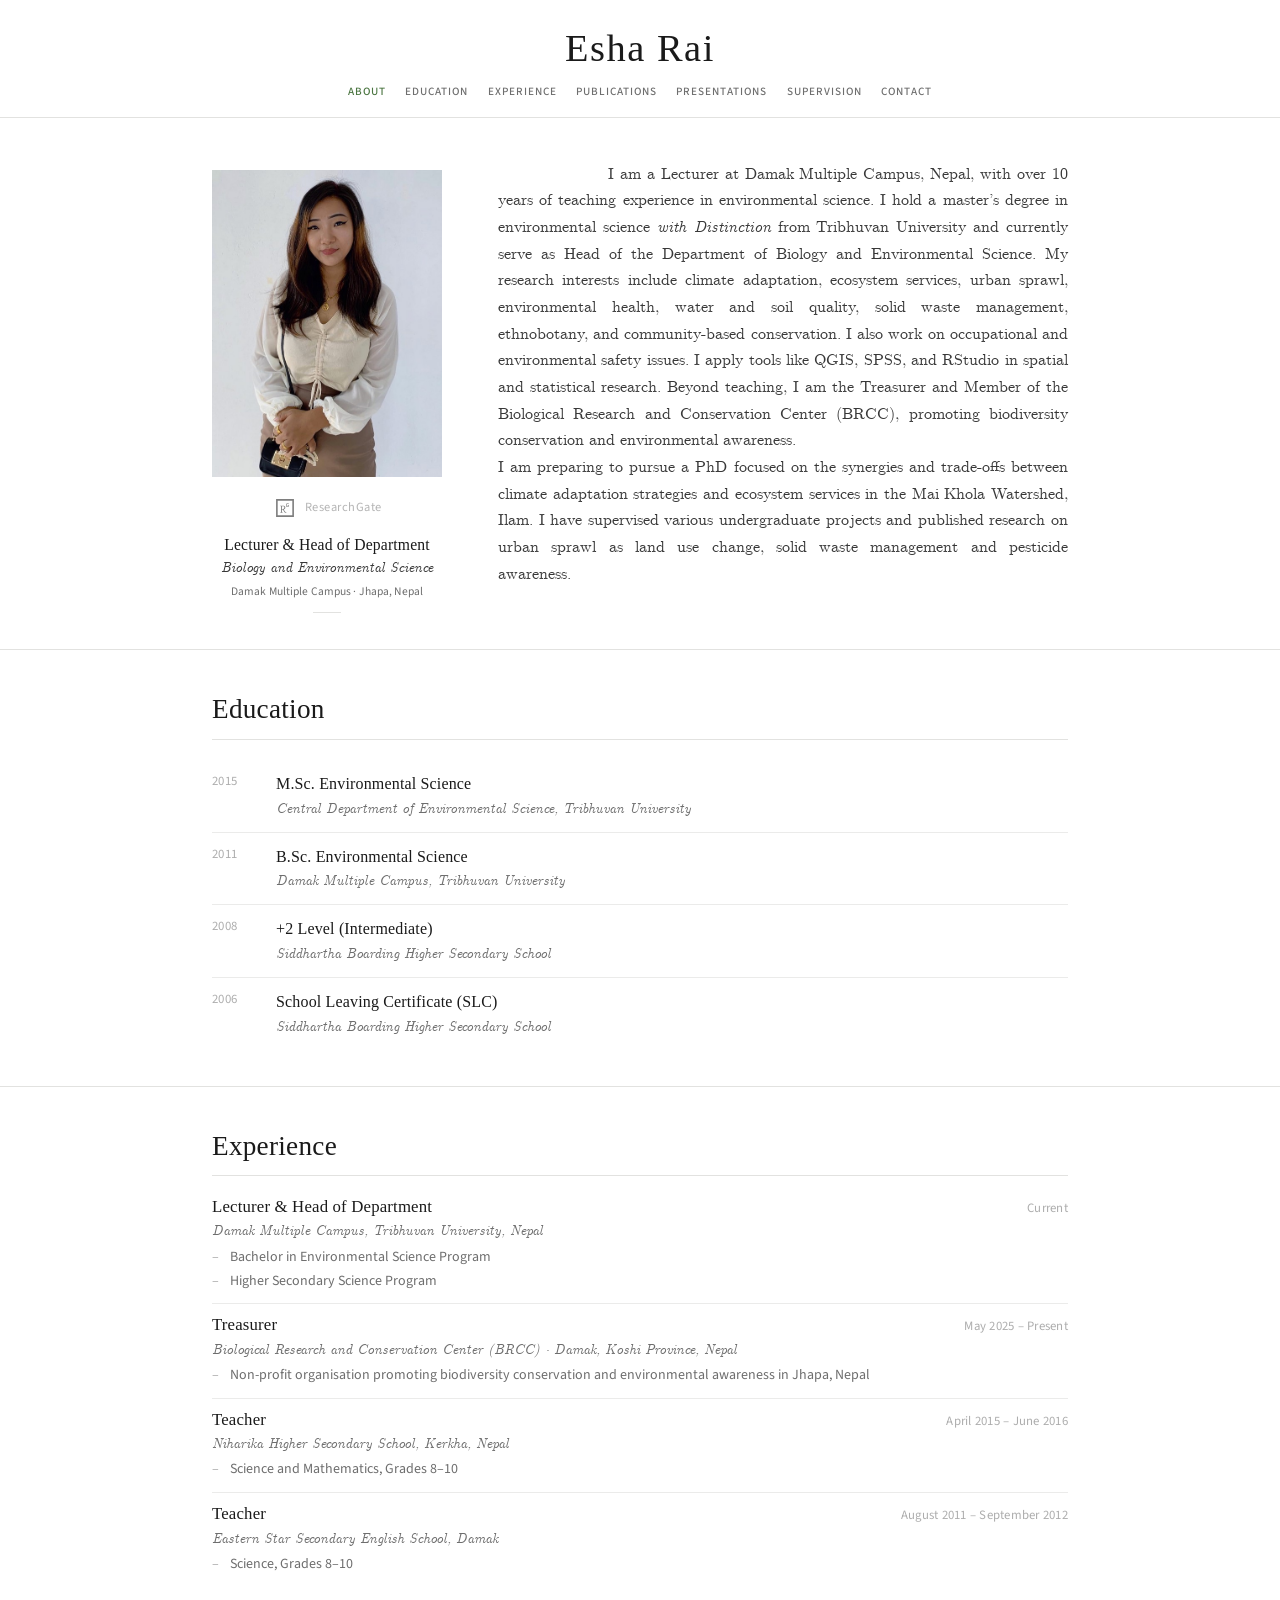
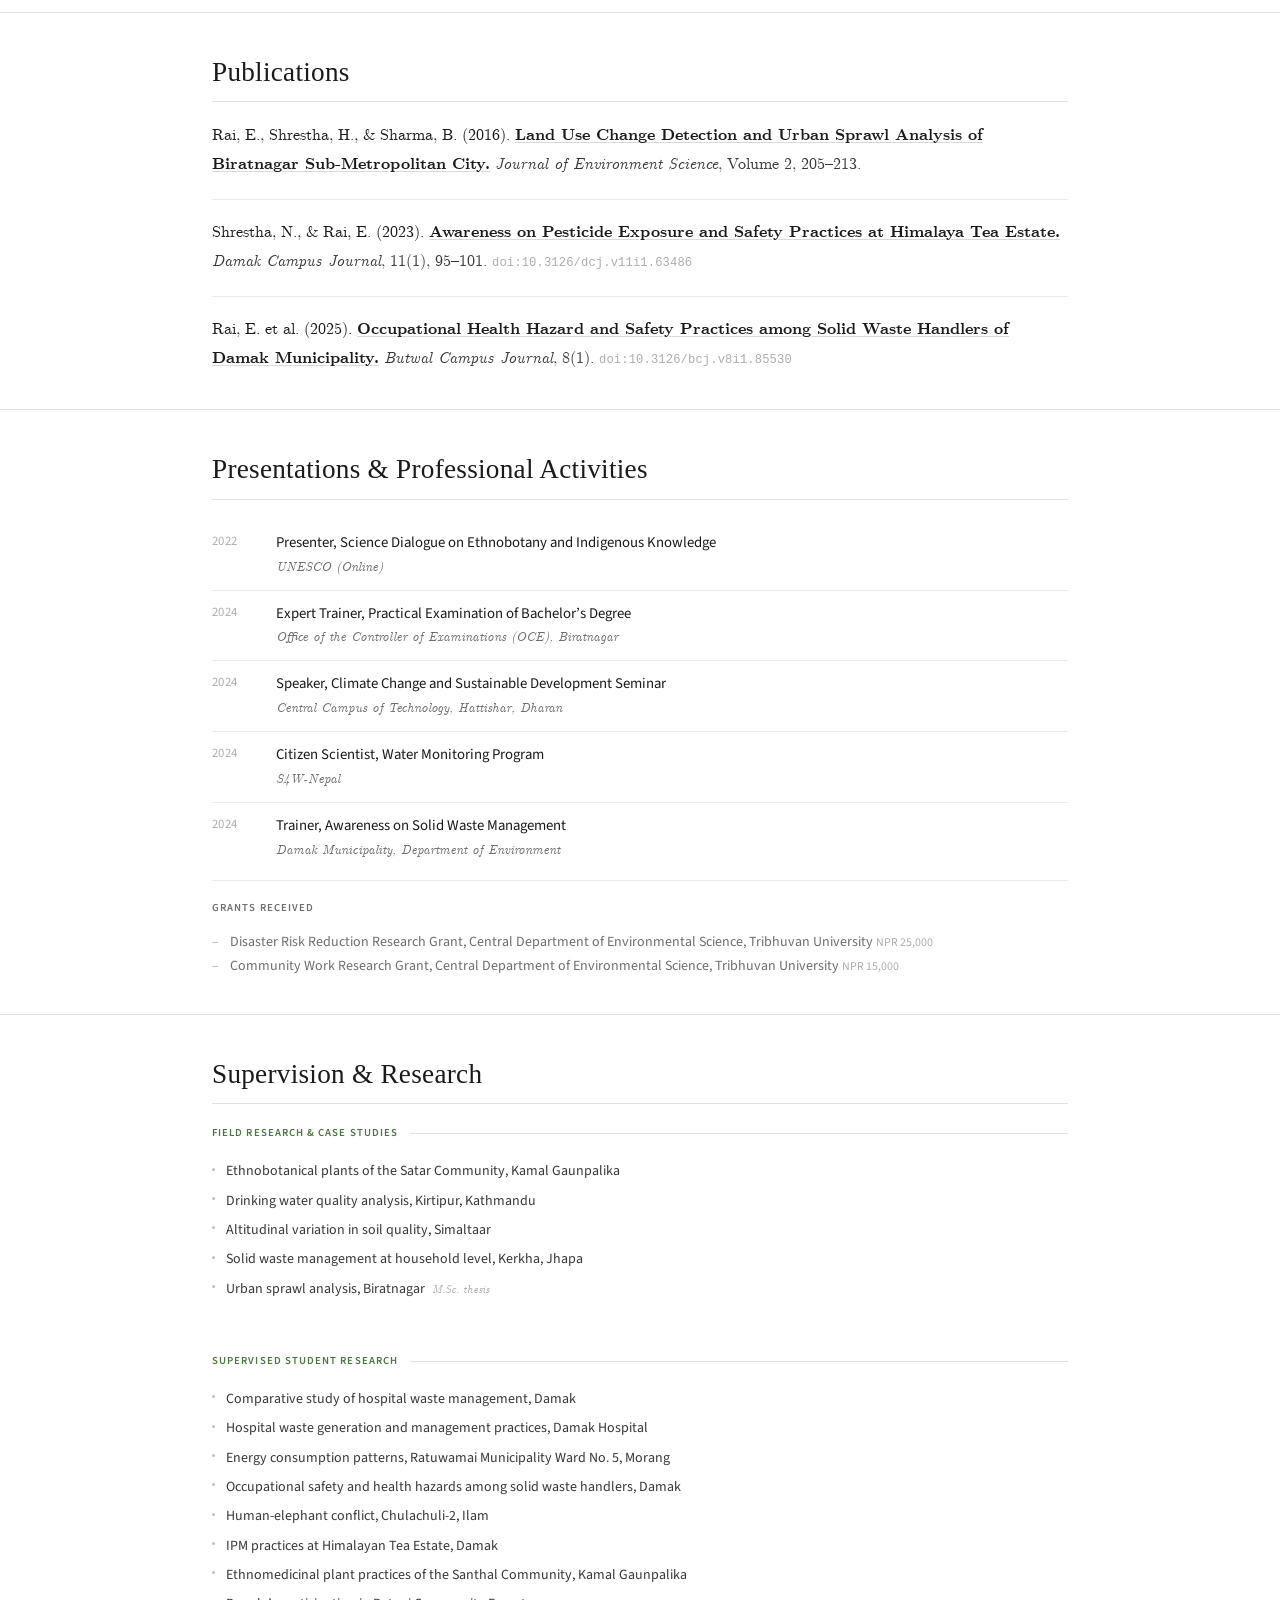
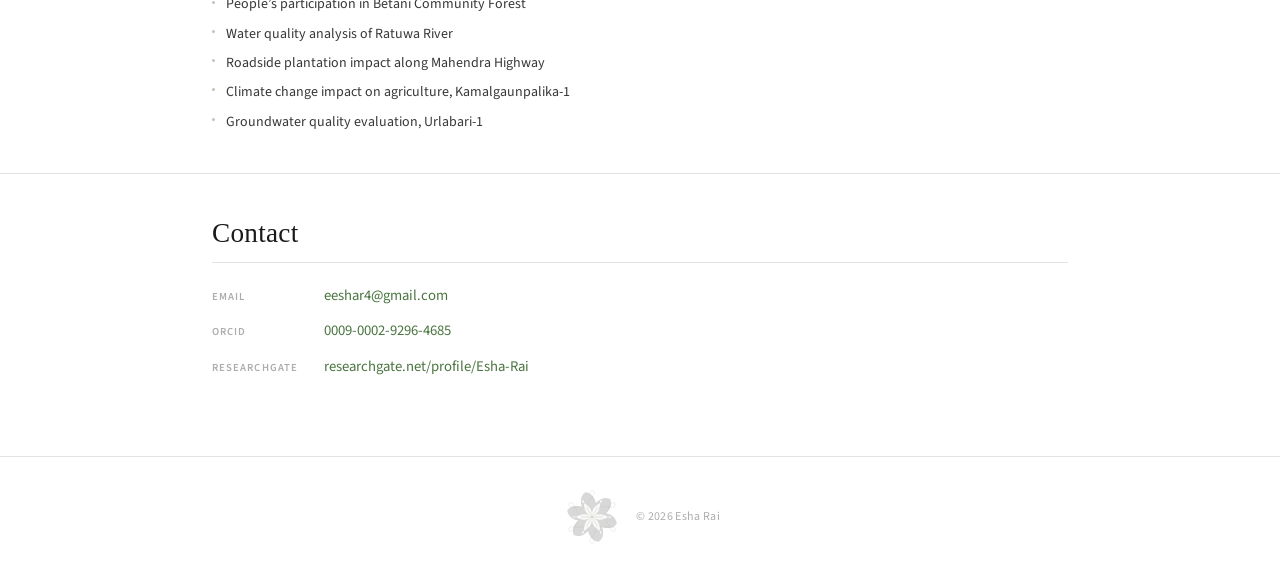
<file: index.html>
<!doctype html>
<html lang="en">
  <head>
    <meta charset="UTF-8" />
    <meta name="viewport" content="width=device-width, initial-scale=1.0" />
    <title>Esha Rai</title>
    <link rel="preconnect" href="https://fonts.googleapis.com" />
    <link rel="preconnect" href="https://fonts.gstatic.com" crossorigin />
    <link
      href="https://fonts.googleapis.com/css2?family=EB+Garamond:ital,wght@0,400;0,500;1,400;1,500&family=Source+Sans+3:ital,wght@0,300;0,400;0,600;1,300;1,400&display=swap"
      rel="stylesheet"
    />
    <link rel="icon" type="image/svg+xml" href="icon.svg" />
    <link rel="stylesheet" href="style.css" />
  </head>
  <body>
    <header id="site-header">
      <div class="header-inner">
        <h1 class="site-name">Esha Rai</h1>
        <nav id="navbar" aria-label="Main navigation">
          <button
            class="nav-toggle"
            id="navToggle"
            aria-label="Toggle menu"
            aria-expanded="false"
          >
            <span></span><span></span><span></span>
          </button>
          <ul class="nav-links" id="navLinks">
            <li><a href="#about">About</a></li>
            <li><a href="#education">Education</a></li>
            <li><a href="#experience">Experience</a></li>
            <li><a href="#publications">Publications</a></li>
            <li><a href="#presentations">Presentations</a></li>
            <li><a href="#supervision">Supervision</a></li>
            <li><a href="#contact">Contact</a></li>
          </ul>
        </nav>
      </div>
    </header>

    <section id="about" class="about-section">
      <div class="about-inner">
        <div class="about-sidebar fade-in">
          <div class="about-photo">
            <img
              src="image.jpg"
              alt="Esha Rai"
              onerror="this.parentElement.classList.add('no-photo')"
            />
          </div>
          <div class="about-identity">
            <a
              href="https://www.researchgate.net/profile/Esha-Rai"
              target="_blank"
              rel="noopener"
              class="rg-link"
              aria-label="ResearchGate Profile"
            >
              <img src="./assets/rg_icon.svg" alt="" class="rg-icon" />
              <span class="rg-label">ResearchGate</span>
            </a>
            <p class="about-role-title">Lecturer &amp; Head of Department</p>
            <p class="about-role-dept">Biology and Environmental Science</p>
            <p class="about-role-inst">
              Damak Multiple Campus &middot; Jhapa, Nepal
            </p>
          </div>
        </div>

        <div class="about-text fade-in fade-delay">
          <p class="about-bio" style="text-indent: 110px">
            I am a Lecturer at Damak Multiple Campus, Nepal, with over 10 years
            of teaching experience in environmental science. I hold a master’s
            degree in environmental science <em>with Distinction</em> from
            Tribhuvan University and currently serve as Head of the Department
            of Biology and Environmental Science. My research interests include
            climate adaptation, ecosystem services, urban sprawl, environmental
            health, water and soil quality, solid waste management, ethnobotany,
            and community-based conservation. I also work on occupational and
            environmental safety issues. I apply tools like QGIS, SPSS, and
            RStudio in spatial and statistical research. Beyond teaching, I am
            the Treasurer and Member of the Biological Research and Conservation
            Center (BRCC), promoting biodiversity conservation and environmental
            awareness.<br />
            I am preparing to pursue a PhD focused on the synergies and
            trade-offs between climate adaptation strategies and ecosystem
            services in the Mai Khola Watershed, Ilam. I have supervised various
            undergraduate projects and published research on urban sprawl as
            land use change, solid waste management and pesticide awareness.
          </p>
          <!--
          <p class="about-bookshelf">
            I like to read sometimes &mdash; here is my
            <a href="shelf\index.html">bookshelf</a>.
          </p>
          -->
        </div>
      </div>
    </section>

    <hr class="section-rule" />

    <section id="education" class="section">
      <div class="container">
        <h2 class="section-title fade-in">Education</h2>
        <table class="data-table fade-in">
          <tbody>
            <tr>
              <td class="col-year">2015</td>
              <td>
                <strong>M.Sc. Environmental Science</strong>
                <br />
                <span class="inst-name"
                  >Central Department of Environmental Science, Tribhuvan
                  University</span
                >
              </td>
            </tr>
            <tr>
              <td class="col-year">2011</td>
              <td>
                <strong>B.Sc. Environmental Science</strong><br />
                <span class="inst-name"
                  >Damak Multiple Campus, Tribhuvan University</span
                >
              </td>
            </tr>
            <tr>
              <td class="col-year">2008</td>
              <td>
                <strong>+2 Level (Intermediate)</strong><br />
                <span class="inst-name"
                  >Siddhartha Boarding Higher Secondary School</span
                >
              </td>
            </tr>
            <tr>
              <td class="col-year">2006</td>
              <td>
                <strong>School Leaving Certificate (SLC)</strong><br />
                <span class="inst-name"
                  >Siddhartha Boarding Higher Secondary School</span
                >
              </td>
            </tr>
          </tbody>
        </table>
      </div>
    </section>

    <hr class="section-rule" />

    <section id="experience" class="section">
      <div class="container">
        <h2 class="section-title fade-in">Experience</h2>

        <div class="exp-item fade-in">
          <div class="exp-header">
            <span class="exp-role">Lecturer &amp; Head of Department</span>
            <span class="exp-date">Current</span>
          </div>
          <p class="exp-place">
            Damak Multiple Campus, Tribhuvan University, Nepal
          </p>
          <ul class="plain-list">
            <li>Bachelor in Environmental Science Program</li>
            <li>Higher Secondary Science Program</li>
          </ul>
        </div>

        <div class="exp-item fade-in">
          <div class="exp-header">
            <span class="exp-role">Treasurer</span>
            <span class="exp-date">May 2025 &ndash; Present</span>
          </div>
          <p class="exp-place">
            Biological Research and Conservation Center (BRCC) &middot; Damak,
            Koshi Province, Nepal
          </p>
          <ul class="plain-list">
            <li>
              Non-profit organisation promoting biodiversity conservation and
              environmental awareness in Jhapa, Nepal
            </li>
          </ul>
        </div>

        <div class="exp-item fade-in">
          <div class="exp-header">
            <span class="exp-role">Teacher</span>
            <span class="exp-date">April 2015 &ndash; June 2016</span>
          </div>
          <p class="exp-place">
            Niharika Higher Secondary School, Kerkha, Nepal
          </p>
          <ul class="plain-list">
            <li>Science and Mathematics, Grades 8&ndash;10</li>
          </ul>
        </div>

        <div class="exp-item fade-in">
          <div class="exp-header">
            <span class="exp-role">Teacher</span>
            <span class="exp-date">August 2011 &ndash; September 2012</span>
          </div>
          <p class="exp-place">Eastern Star Secondary English School, Damak</p>
          <ul class="plain-list">
            <li>Science, Grades 8&ndash;10</li>
          </ul>
        </div>
      </div>
    </section>

    <hr class="section-rule" />

    <section id="publications" class="section">
      <div class="container">
        <h2 class="section-title fade-in">Publications</h2>

        <div class="pub-list">
          <div class="pub-item fade-in">
            <p class="pub-ref">
              <span class="pub-authors"
                >Rai, E., Shrestha, H., &amp; Sharma, B. (2016).</span
              >
              <a href="#" target="_blank" rel="noopener"
                >Land Use Change Detection and Urban Sprawl Analysis of
                Biratnagar Sub-Metropolitan City.</a
              >
              <em>Journal of Environment Science</em>, Volume 2, 205&ndash;213.
            </p>
          </div>

          <div class="pub-item fade-in">
            <p class="pub-ref">
              <span class="pub-authors"
                >Shrestha, N., &amp; Rai, E. (2023).</span
              >
              <a
                href="https://doi.org/10.3126/dcj.v11i1.63486"
                target="_blank"
                rel="noopener"
                >Awareness on Pesticide Exposure and Safety Practices at
                Himalaya Tea Estate.</a
              >
              <em>Damak Campus Journal</em>, 11(1), 95&ndash;101.
              <span class="pub-doi">doi:10.3126/dcj.v11i1.63486</span>
            </p>
          </div>

          <div class="pub-item fade-in">
            <p class="pub-ref">
              <span class="pub-authors">Rai, E. et al. (2025).</span>
              <a
                href="https://doi.org/10.3126/bcj.v8i1.85530"
                target="_blank"
                rel="noopener"
                >Occupational Health Hazard and Safety Practices among Solid
                Waste Handlers of Damak Municipality.</a
              >
              <em>Butwal Campus Journal</em>, 8(1).
              <span class="pub-doi">doi:10.3126/bcj.v8i1.85530</span>
            </p>
          </div>
        </div>
      </div>
    </section>

    <hr class="section-rule" />

    <section id="presentations" class="section">
      <div class="container">
        <h2 class="section-title fade-in">
          Presentations &amp; Professional Activities
        </h2>

        <table class="data-table fade-in">
          <tbody>
            <tr>
              <td class="col-year">2022</td>
              <td>
                Presenter, Science Dialogue on Ethnobotany and Indigenous
                Knowledge<br />
                <span class="sub-text">UNESCO (Online)</span>
              </td>
            </tr>
            <tr>
              <td class="col-year">2024</td>
              <td>
                Expert Trainer, Practical Examination of Bachelor&rsquo;s
                Degree<br />
                <span class="sub-text"
                  >Office of the Controller of Examinations (OCE),
                  Biratnagar</span
                >
              </td>
            </tr>
            <tr>
              <td class="col-year">2024</td>
              <td>
                Speaker, Climate Change and Sustainable Development Seminar<br />
                <span class="sub-text"
                  >Central Campus of Technology, Hattishar, Dharan</span
                >
              </td>
            </tr>
            <tr>
              <td class="col-year">2024</td>
              <td>
                Citizen Scientist, Water Monitoring Program<br />
                <span class="sub-text">S4W-Nepal</span>
              </td>
            </tr>
            <tr>
              <td class="col-year">2024</td>
              <td>
                Trainer, Awareness on Solid Waste Management<br />
                <span class="sub-text"
                  >Damak Municipality, Department of Environment</span
                >
              </td>
            </tr>
          </tbody>
        </table>

        <div class="grants-block fade-in">
          <h3 class="grants-heading">Grants Received</h3>
          <ul class="plain-list">
            <li>
              Disaster Risk Reduction Research Grant, Central Department of
              Environmental Science, Tribhuvan University
              <span class="grant-amount">NPR 25,000</span>
            </li>
            <li>
              Community Work Research Grant, Central Department of Environmental
              Science, Tribhuvan University
              <span class="grant-amount">NPR 15,000</span>
            </li>
          </ul>
        </div>
      </div>
    </section>

    <hr class="section-rule" />

    <section id="supervision" class="section">
      <div class="container">
        <h2 class="section-title fade-in">Supervision &amp; Research</h2>

        <div class="research-record fade-in">
          <div class="research-group">
            <h3 class="research-group-label">
              Field Research &amp; Case Studies
            </h3>
            <ul class="research-list">
              <li>
                Ethnobotanical plants of the Satar Community, Kamal Gaunpalika
              </li>
              <li>Drinking water quality analysis, Kirtipur, Kathmandu</li>
              <li>Altitudinal variation in soil quality, Simaltaar</li>
              <li>Solid waste management at household level, Kerkha, Jhapa</li>
              <li>
                Urban sprawl analysis, Biratnagar
                <span class="research-note">M.Sc. thesis</span>
              </li>
            </ul>
          </div>

          <div class="research-divider"></div>

          <div class="research-group">
            <h3 class="research-group-label">Supervised Student Research</h3>
            <ul class="research-list research-list--wide">
              <li>Comparative study of hospital waste management, Damak</li>
              <li>
                Hospital waste generation and management practices, Damak
                Hospital
              </li>
              <li>
                Energy consumption patterns, Ratuwamai Municipality Ward No. 5,
                Morang
              </li>
              <li>
                Occupational safety and health hazards among solid waste
                handlers, Damak
              </li>
              <li>Human-elephant conflict, Chulachuli-2, Ilam</li>
              <li>IPM practices at Himalayan Tea Estate, Damak</li>
              <li>
                Ethnomedicinal plant practices of the Santhal Community, Kamal
                Gaunpalika
              </li>
              <li>People&rsquo;s participation in Betani Community Forest</li>
              <li>Water quality analysis of Ratuwa River</li>
              <li>Roadside plantation impact along Mahendra Highway</li>
              <li>Climate change impact on agriculture, Kamalgaunpalika-1</li>
              <li>Groundwater quality evaluation, Urlabari-1</li>
            </ul>
          </div>
        </div>
      </div>
    </section>

    <hr class="section-rule" />

    <section id="contact" class="section">
      <div class="container">
        <h2 class="section-title fade-in">Contact</h2>
        <div class="contact-block fade-in">
          <p>
            <span class="contact-label">Email</span>
            <a href="mailto:eeshar4@gmail.com">eeshar4@gmail.com</a>
          </p>
          <p>
            <span class="contact-label">Orcid</span>
            <a href="https://orcid.org/0009-0002-9296-4685">
              0009-0002-9296-4685</a
            >
          </p>
          <p>
            <span class="contact-label">ResearchGate</span>
            <a
              href="https://www.researchgate.net/profile/Esha-Rai"
              target="_blank"
              rel="noopener"
              >researchgate.net/profile/Esha-Rai</a
            >
          </p>
        </div>
      </div>
    </section>
    <footer class="site-footer">
      <img src="icon.svg" alt="" class="bottom-icon" />
      <div class="footer-content">
        <p>&copy; <span id="year"></span> Esha Rai</p>
      </div>
    </footer>

    <script src="script.js"></script>
  </body>
</html>
</file>
<file: style.css>
/* LOCAL FONTS — CMU Serif */

@font-face {
  font-family: "CMU Serif";
  src: url("./fonts/cmunrm.woff2") format("woff2");
  font-weight: 400;
  font-style: normal;
  font-display: swap;
}

@font-face {
  font-family: "CMU Serif";
  src: url("./fonts/cmunbx.woff2") format("woff2");
  font-weight: 700;
  font-style: normal;
  font-display: swap;
}

@font-face {
  font-family: "CMU Serif";
  src: url("./fonts/cmunti.woff2") format("woff2");
  font-weight: 400;
  font-style: italic;
  font-display: swap;
}

@font-face {
  font-family: "CMU Serif";
  src: url("./fonts/cmunbi.woff2") format("woff2");
  font-weight: 700;
  font-style: italic;
  font-display: swap;
}

/* VARIABLES */

:root {
  --white: #ffffff;
  --bg: #fafaf8;
  --fg: #1a1a1a;
  --fg-soft: #383838;
  --fg-muted: #6e6e6e;
  --fg-subtle: #adadad;
  --green: #4a7540;
  --green-dark: #345428;
  --green-faint: rgba(74, 117, 64, 0.07);
  --rule: #e2e2e0;
  --rule-soft: #ebebea;

  --font-display: Georgia, "Times New Roman", serif;
  --font-serif: "CMU Serif", Georgia, serif;
  --font-sans: "Source Sans 3", system-ui, -apple-system, sans-serif;

  --sidebar-w: 230px;
  --header-h: 102px;
  --max-w: 920px;
  --transition: 0.18s ease;
}

/* RESET & BASE */

*,
*::before,
*::after {
  box-sizing: border-box;
  margin: 0;
  padding: 0;
}

html {
  scroll-behavior: smooth;
  scroll-padding-top: calc(var(--header-h) + 24px);
  font-size: 16px;
}

body {
  background: var(--white);
  color: var(--fg);
  font-family: var(--font-sans);
  font-size: 1rem;
  line-height: 1.75;
  -webkit-font-smoothing: antialiased;
  -moz-osx-font-smoothing: grayscale;
}

img {
  display: block;
  max-width: 100%;
}

a {
  color: var(--green);
  text-decoration: none;
  transition: color var(--transition);
}

a:hover {
  color: var(--green-dark);
  text-decoration: underline;
  text-underline-offset: 2px;
}

ul {
  list-style: none;
}

/* HEADER */

#site-header {
  position: sticky;
  top: 0;
  z-index: 100;
  background: var(--white);
  border-bottom: 1px solid var(--rule);
  padding: 1.8rem 2rem 0.8rem;
}

.header-inner {
  max-width: var(--max-w);
  margin: 0 auto;
  display: flex;
  flex-direction: column;
  align-items: center;
  gap: 0.55rem;
  text-align: center;
}

.site-name {
  font-family: var(--font-display);
  font-size: 2.4rem;
  font-weight: 400;
  color: var(--fg);
  letter-spacing: 0.04em;
  line-height: 1;
}

.nav-links {
  display: flex;
  flex-wrap: wrap;
  justify-content: center;
  align-items: center;
  list-style: none;
  gap: 0;
}

.nav-links a {
  font-family: var(--font-sans);
  font-size: 0.7rem;
  font-weight: 500;
  letter-spacing: 0.09em;
  text-transform: uppercase;
  color: var(--fg-muted);
  padding: 0.2rem 0.6rem;
  border-radius: 2px;
  transition: color var(--transition);
  text-decoration: none;
}

.nav-links a:hover,
.nav-links a.active {
  color: var(--green);
  text-decoration: none;
}

.nav-toggle {
  display: none;
  flex-direction: column;
  gap: 5px;
  background: none;
  border: none;
  cursor: pointer;
  padding: 4px;
  align-self: flex-end;
}

.nav-toggle span {
  display: block;
  width: 22px;
  height: 1.5px;
  background: var(--fg);
  border-radius: 1px;
  transition:
    transform var(--transition),
    opacity var(--transition);
}

/* LAYOUT */

.container {
  max-width: var(--max-w);
  margin: 0 auto;
  padding: 0 2rem;
}

.section {
  padding: 2.25rem 0;
}

.section-rule {
  border: none;
  border-top: 1px solid var(--rule);
  margin: 0;
}

.section-title {
  font-family: var(--font-display);
  font-size: 1.7rem;
  font-weight: 400;
  letter-spacing: 0.01em;
  color: var(--fg);
  margin-bottom: 1.25rem;
  padding-bottom: 0.3rem;
  border-bottom: 1px solid var(--rule);
}

/* FADE-IN */

.fade-in {
  opacity: 0;
  transform: translateY(10px);
  transition:
    opacity 0.5s ease,
    transform 0.5s ease;
}

.fade-in.visible {
  opacity: 1;
  transform: translateY(0);
}

.fade-delay {
  transition-delay: 0.16s;
}

/* ABOUT */

.about-section {
  max-width: var(--max-w);
  margin: 0 auto;
  padding: 2.75rem 2rem 2rem;
}

.about-inner {
  display: grid;
  grid-template-columns: var(--sidebar-w) 1fr;
  gap: 3.5rem;
  align-items: start;
}

.about-bio {
  font-family: var(--font-serif);
  font-size: 1.01rem;
  color: var(--fg-soft);
  line-height: 1.65;
  margin-bottom: 1.25rem;
  text-align: justify;
  text-indent: 1.6em;
  hyphens: auto;
  -webkit-hyphens: auto;
}

.about-bookshelf {
  font-family: var(--font-serif);
  font-style: italic;
  font-size: 0.9rem;
  color: var(--fg-muted);
  line-height: 1.55;
}

.about-bookshelf a {
  color: var(--green);
  text-decoration: underline;
  text-underline-offset: 2px;
  font-style: normal;
}

.about-sidebar {
  display: flex;
  flex-direction: column;
  align-items: center;
  gap: 0;
  padding-top: 0.5rem;
}

.about-photo img {
  width: var(--sidebar-w);
  height: auto;
  object-fit: cover;
  object-position: top center;
  display: block;
}

.about-photo.no-photo {
  width: var(--sidebar-w);
  height: 286px;
  background: var(--rule-soft);
  display: flex;
  align-items: center;
  justify-content: center;
  font-size: 0.76rem;
  color: var(--fg-muted);
  text-align: center;
  padding: 1rem;
}

.about-identity {
  margin-top: 1.15rem;
  width: 100%;
  display: flex;
  flex-direction: column;
  align-items: center;
  text-align: center;
  gap: 0.22rem;
}

.rg-link {
  display: inline-flex;
  align-items: center;
  gap: 0.38rem;
  text-decoration: none;
  margin-bottom: 0.6rem;
  opacity: 0.5;
  transition: opacity var(--transition);
}

.rg-link:hover {
  opacity: 1;
  text-decoration: none;
}

.rg-icon {
  height: 26px;
  width: auto;
  display: block;
}

.rg-label {
  font-family: var(--font-sans);
  font-size: 0.78rem;
  letter-spacing: 0.04em;
  color: var(--fg-muted);
  transition: color var(--transition);
}

.rg-link:hover .rg-label {
  color: var(--green);
}

.about-identity::after {
  content: "";
  display: block;
  width: 28px;
  height: 1px;
  background: var(--rule);
  margin: 0.5rem auto 0.3rem;
  order: 1;
}

.about-role-title {
  font-family: var(--font-display);
  font-size: 0.98rem;
  font-weight: 400;
  color: var(--fg);
  letter-spacing: 0.01em;
  line-height: 1.35;
  max-width: 100%;
}

.about-role-dept {
  font-family: var(--font-serif);
  font-style: italic;
  font-size: 0.87rem;
  color: var(--fg-soft);
  line-height: 1.35;
}

.about-role-inst {
  font-family: var(--font-sans);
  font-size: 0.72rem;
  letter-spacing: 0.01em;
  color: var(--fg-muted);
  line-height: 1.5;
  margin-top: 0.1rem;
}

/* DATA TABLE */

.data-table {
  width: 100%;
  border-collapse: collapse;
  font-size: 0.925rem;
}

.data-table td {
  padding: 0.7rem 0;
  vertical-align: top;
  line-height: 1.6;
}

.data-table tbody tr + tr td {
  border-top: 1px solid var(--rule-soft);
}

.col-year {
  width: 64px;
  color: var(--fg-subtle);
  font-size: 0.8rem;
  font-variant-numeric: tabular-nums;
  letter-spacing: 0.02em;
  padding-right: 1.5rem;
  white-space: nowrap;
  padding-top: 0.78rem;
}

.data-table strong {
  font-family: var(--font-display);
  font-size: 1rem;
  font-weight: 400;
  color: var(--fg);
  letter-spacing: 0.01em;
}

.inst-name {
  font-family: var(--font-serif);
  font-style: italic;
  font-size: 0.86rem;
  color: var(--fg-muted);
}

.sub-text {
  font-family: var(--font-serif);
  font-style: italic;
  font-size: 0.84rem;
  color: var(--fg-muted);
}

/* EXPERIENCE */

.exp-item {
  padding: 0.65rem 0;
  border-bottom: 1px solid var(--rule-soft);
}

.exp-item:first-of-type {
  padding-top: 0;
}

.exp-item:last-of-type {
  border-bottom: none;
  padding-bottom: 0;
}

.exp-header {
  display: flex;
  justify-content: space-between;
  align-items: baseline;
  gap: 1rem;
}

.exp-role {
  font-family: var(--font-display);
  font-size: 1.05rem;
  font-weight: 400;
  color: var(--fg);
  letter-spacing: 0.01em;
  line-height: 1.3;
}

.exp-date {
  font-family: var(--font-sans);
  font-size: 0.8rem;
  color: var(--fg-subtle);
  white-space: nowrap;
  font-variant-numeric: tabular-nums;
  flex-shrink: 0;
  letter-spacing: 0.02em;
}

.exp-place {
  font-family: var(--font-serif);
  font-style: italic;
  font-size: 0.875rem;
  color: var(--fg-muted);
  margin: 0.12rem 0 0.15rem;
  line-height: 1.5;
}

.plain-list {
  padding: 0;
}

.plain-list li {
  font-family: var(--font-sans);
  font-size: 0.875rem;
  color: var(--fg-muted);
  padding: 0.05rem 0 0.05rem 1.1rem;
  position: relative;
  line-height: 1.6;
}

.plain-list li::before {
  content: "\2013";
  position: absolute;
  left: 0;
  color: var(--fg-subtle);
}

/* PUBLICATIONS */

.pub-list {
  display: flex;
  flex-direction: column;
  gap: 0;
}

.pub-item {
  padding: 1.2rem 0;
  border-bottom: 1px solid var(--rule-soft);
}

.pub-item:first-of-type {
  padding-top: 0;
}

.pub-item:last-of-type {
  border-bottom: none;
  padding-bottom: 0;
}

.pub-ref {
  font-family: var(--font-serif);
  font-size: 0.97rem;
  color: var(--fg-soft);
  line-height: 1.85;
}

.pub-authors {
  font-family: var(--font-serif);
  font-weight: 400;
  color: var(--fg);
}

.pub-ref a {
  font-family: var(--font-serif);
  font-weight: 700;
  color: var(--fg);
  text-decoration: underline;
  text-underline-offset: 2px;
  text-decoration-color: rgba(0, 0, 0, 0.15);
  transition:
    color var(--transition),
    text-decoration-color var(--transition);
}

.pub-ref a:hover {
  color: var(--green);
  text-decoration-color: var(--green);
}

.pub-ref em {
  font-family: var(--font-serif);
  font-style: italic;
}

.pub-doi {
  display: inline-block;
  font-family: "Courier New", monospace;
  font-size: 0.76rem;
  color: var(--fg-subtle);
  letter-spacing: 0.01em;
}

/* GRANTS */

.grants-block {
  margin-top: 0.5rem;
  padding-top: 1.1rem;
  border-top: 1px solid var(--rule-soft);
}

.grants-heading {
  font-family: var(--font-sans);
  font-size: 0.67rem;
  font-weight: 600;
  letter-spacing: 0.1em;
  text-transform: uppercase;
  color: var(--fg-muted);
  margin-bottom: 0.75rem;
}

.grant-amount {
  color: var(--fg-subtle);
  font-size: 0.85em;
}

/* SUPERVISION */

.research-record {
  display: flex;
  flex-direction: column;
  gap: 1.5rem;
}

.research-group-label {
  font-family: var(--font-sans);
  font-size: 0.67rem;
  font-weight: 600;
  letter-spacing: 0.1em;
  text-transform: uppercase;
  color: var(--green);
  margin-bottom: 0.9rem;
  display: flex;
  align-items: center;
  gap: 0.75rem;
}

.research-group-label::after {
  content: "";
  flex: 1;
  height: 1px;
  background: var(--rule);
}

.research-list--wide {
  display: grid;
  grid-template-columns: 1fr 1fr;
  gap: 0 2.5rem;
}

.research-list {
  display: flex;
  flex-direction: column;
}

.research-list li {
  font-family: var(--font-sans);
  font-size: 0.875rem;
  color: var(--fg-soft);
  padding: 0.26rem 0 0.26rem 0.9rem;
  position: relative;
  line-height: 1.5;
}

.research-list li::before {
  content: "";
  position: absolute;
  left: 0;
  top: 0.65rem;
  width: 3px;
  height: 3px;
  border-radius: 50%;
  background: var(--green);
  opacity: 0.4;
}

.research-note {
  font-family: var(--font-serif);
  font-style: italic;
  font-size: 0.8em;
  color: var(--fg-subtle);
  margin-left: 0.2rem;
}

/* CONTACT */

.contact-block {
  display: flex;
  flex-direction: column;
  gap: 0.6rem;
}

.contact-block p {
  font-family: var(--font-sans);
  font-size: 0.92rem;
  color: var(--fg-soft);
  display: flex;
  align-items: baseline;
  gap: 1rem;
}

.contact-label {
  font-family: var(--font-sans);
  font-size: 0.67rem;
  font-weight: 600;
  letter-spacing: 0.1em;
  text-transform: uppercase;
  color: var(--fg-subtle);
  min-width: 96px;
  flex-shrink: 0;
}
.bottom-icon {
  width: 64px;
  height: auto;
  opacity: 0.5;
  margin-right: 12px;
}

.site-footer {
  display: flex;
  flex-direction: row;
  justify-content: center;
  align-items: center;
  border-top: 1px solid var(--rule);
  padding: 1.75rem 2rem;
  text-align: center;
  font-family: var(--font-sans);
  font-size: 0.75rem;
  color: var(--fg-subtle);
  margin-top: 2.5rem;
  letter-spacing: 0.03em;
}

/* RESPONSIVE — tablet */

@media (max-width: 720px) {
  :root {
    --header-h: 88px;
    --sidebar-w: 180px;
  }

  .site-name {
    font-size: 1.95rem;
  }

  .about-inner {
    grid-template-columns: 1fr;
    gap: 2rem;
  }

  .about-sidebar {
    order: -1;
    align-items: center;
  }

  .about-photo img {
    width: 170px;
  }

  .about-photo.no-photo {
    width: 170px;
    height: 212px;
  }

  .about-identity {
    margin-top: 1rem;
    text-align: center;
    align-items: center;
  }

  .about-bio {
    text-indent: 0;
    text-align: left;
  }

  .research-list--wide {
    grid-template-columns: 1fr;
  }

  .nav-toggle {
    display: flex;
  }

  .nav-links {
    display: none;
    flex-direction: column;
    align-items: center;
    width: 100%;
    padding-top: 0.5rem;
    border-top: 1px solid var(--rule);
    margin-top: 0.35rem;
  }

  .nav-links.open {
    display: flex;
  }

  .exp-header {
    flex-direction: column;
    gap: 0.08rem;
  }

  .section-title {
    font-size: 1.45rem;
  }
}

/* MOBILE */

@media (max-width: 480px) {
  .col-year {
    width: 46px;
    padding-right: 0.6rem;
  }

  .contact-block p {
    flex-direction: column;
    gap: 0.1rem;
  }

  .section {
    padding: 1.5rem 0;
  }
}
</file>
